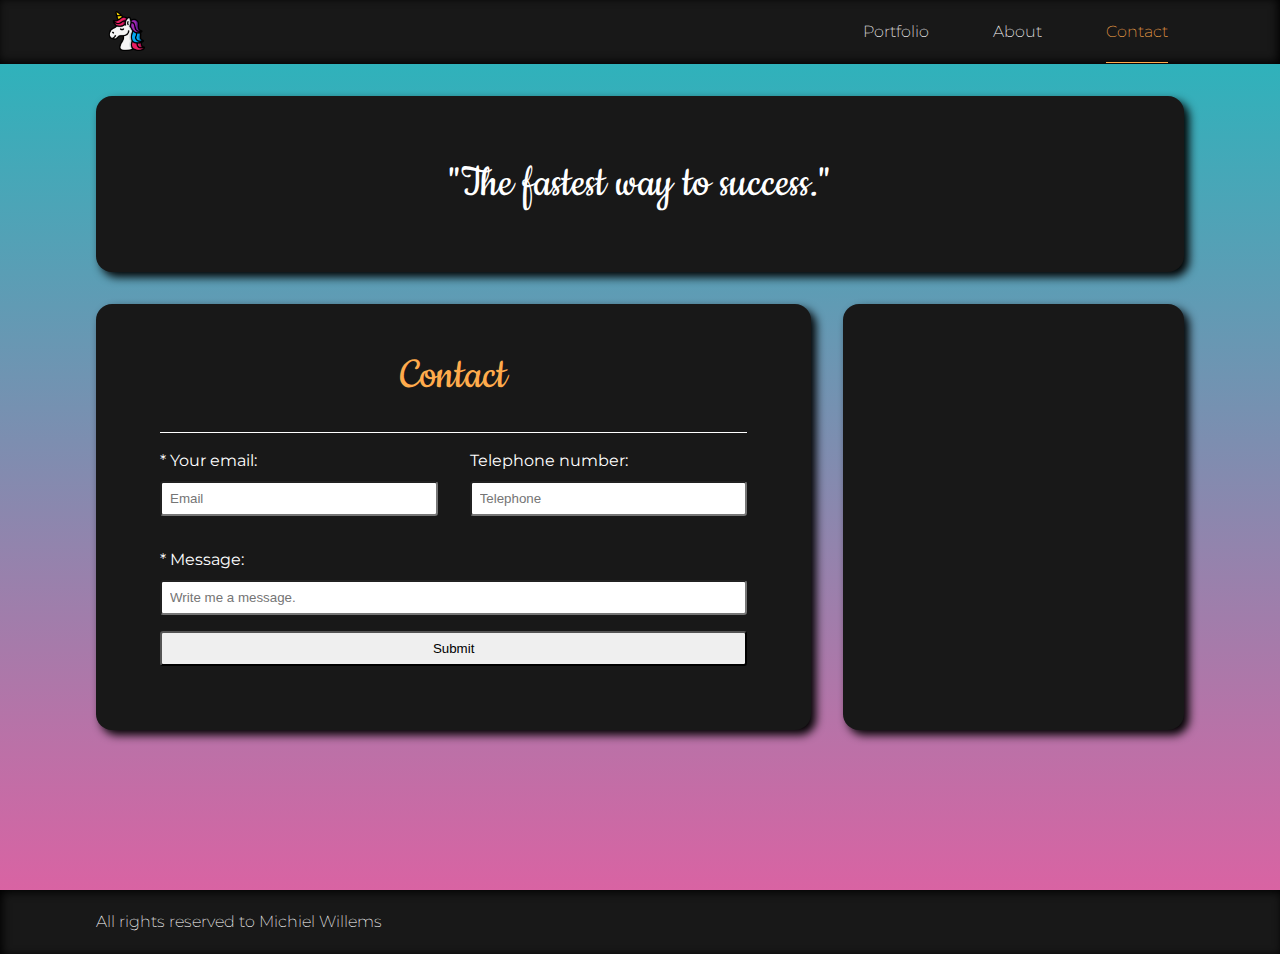
<file: static/pages/contact.html>
<!DOCTYPE html>
<html lang="en">
<head>
    <meta charset="UTF-8">
    <meta http-equiv="X-UA-Compatible" content="IE=edge">
    <meta name="viewport" content="width=device-width, initial-scale=1.0">
    <base href="../">
    <link rel="stylesheet" href="assets/css/reset.css">
    <link rel="stylesheet" href="assets/css/styles.css">
    <link rel="apple-touch-icon" sizes="180x180" href="assets/favicon/apple-touch-icon.png">
    <link rel="icon" type="image/png" sizes="32x32" href="assets/favicon/favicon-32x32.png">
    <link rel="icon" type="image/png" sizes="16x16" href="assets/favicon/favicon-16x16.png">
    <title>Michiel Willems | Contact</title>
</head>
<body>
    <header>
        <nav class="nav full-width">
            <div class="hamburger-menu full"></div>
            <ul class="nav__list--hamburger">
                <li class="nav__item">
                    <a href="../index.html">Portfolio</a>
                </li>
                <li class="nav__item">
                    <a href="pages/about.html">About</a>
                </li>
                <li class="nav__item">
                    <a class="yellow"  href="pages/contact.html">Contact</a>
                </li>
            </ul>
            <div class="full-width__text">
                <div class="overlay__box"></div>
                <div class="header-box">
                    <div class='switch-box'>
                        <div name='themes' class='switch__img'></div>
                    </div>
                </div>
                <ul class="nav__list">
                    <li class="nav__item">
                        <a href="../index.html">Portfolio</a>
                        
                    </li>
                    <li class="nav__item">
                        <a href="pages/about.html">About</a>
                    </li>
                    <li class="nav__item">
                        <a class="yellow" href="pages/contact.html">Contact<div class="yellow__underline"></div></a>
                    </li>
                </ul>
            </div>
        </nav>
    </header>
    
    <main class="main-container">
        <div class="container">
            <div class="content-box center content-box__flex">
                <h1 class="img-box__h1 cookie">"The fastest way to success."</h1>
            </div>
            <form class="contact-form content-box box__large" method="post" action="">
                <h1 class="h1-cookie yellow">Contact</h1>
                <div class="form__box-small">
                    <div class="form__item">
                        <label for="email">* Your email:</label>
                        <input class="form__input" type="email" id="email" placeholder="Email" required="true">
                    </div>
    
                    <div class="form__item">
                        <label for="phone">Telephone number:</label>
                        <input class="form__input" type="tell" id="phone" placeholder="Telephone">
                    </div>
                </div>

                <div class="form__item">
                    <label for="text">* Message:</label>
                    <input class="form__input" type="textarea" id="text" placeholder="Write me a message." required="true">
                </div>

                <input class="form__input" type="submit" value="Submit">
            </form>
            <div class="contact-form content-box content-box__padding">
                <div class="contact-form__socials"></div>
            </div>
        </div>
    </main>

    <footer class="footer full-width">
        <div class="full-width__text">All rights reserved to Michiel Willems</div>
    </footer>

    <script src="js/index.js" type="module"></script>
    <script src="js/generateContactsList.js" type="module"></script>
    <script src="js/themes.js" type="module"></script>
</body>
</html>
</file>
